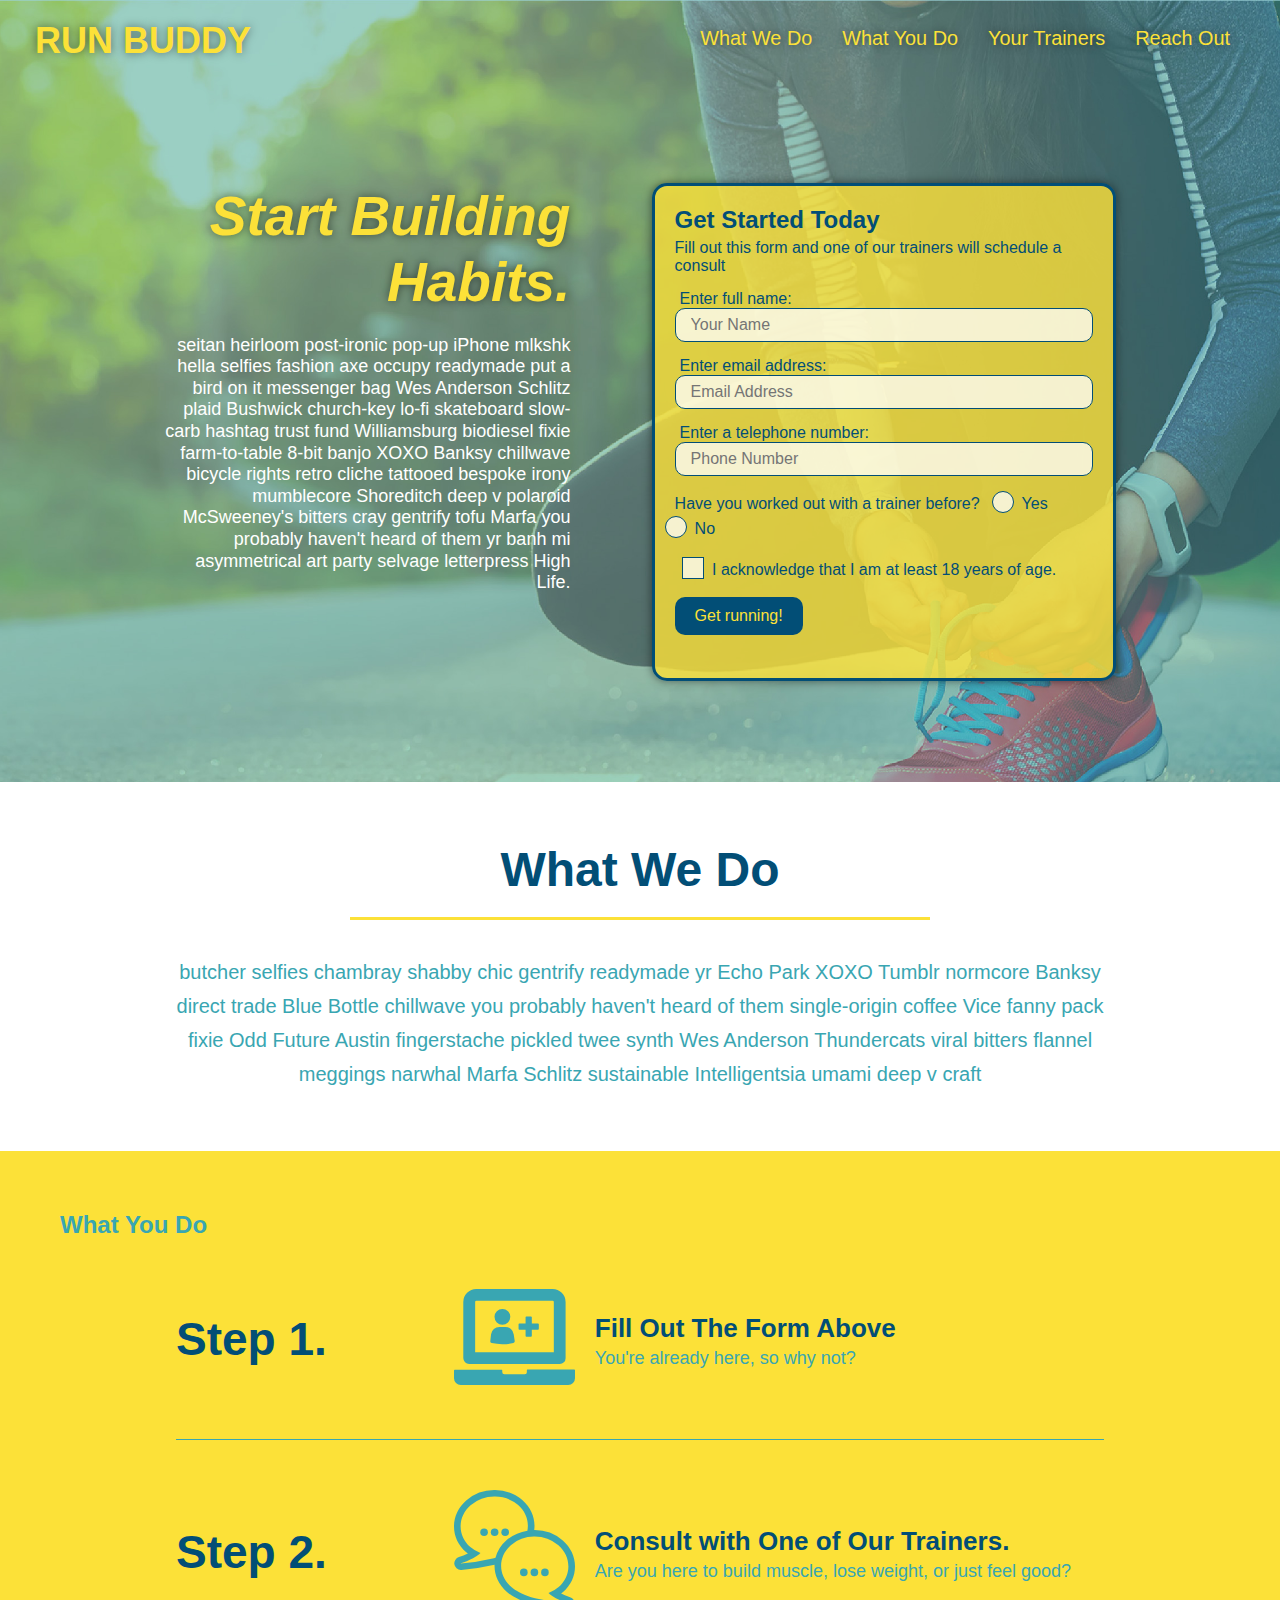
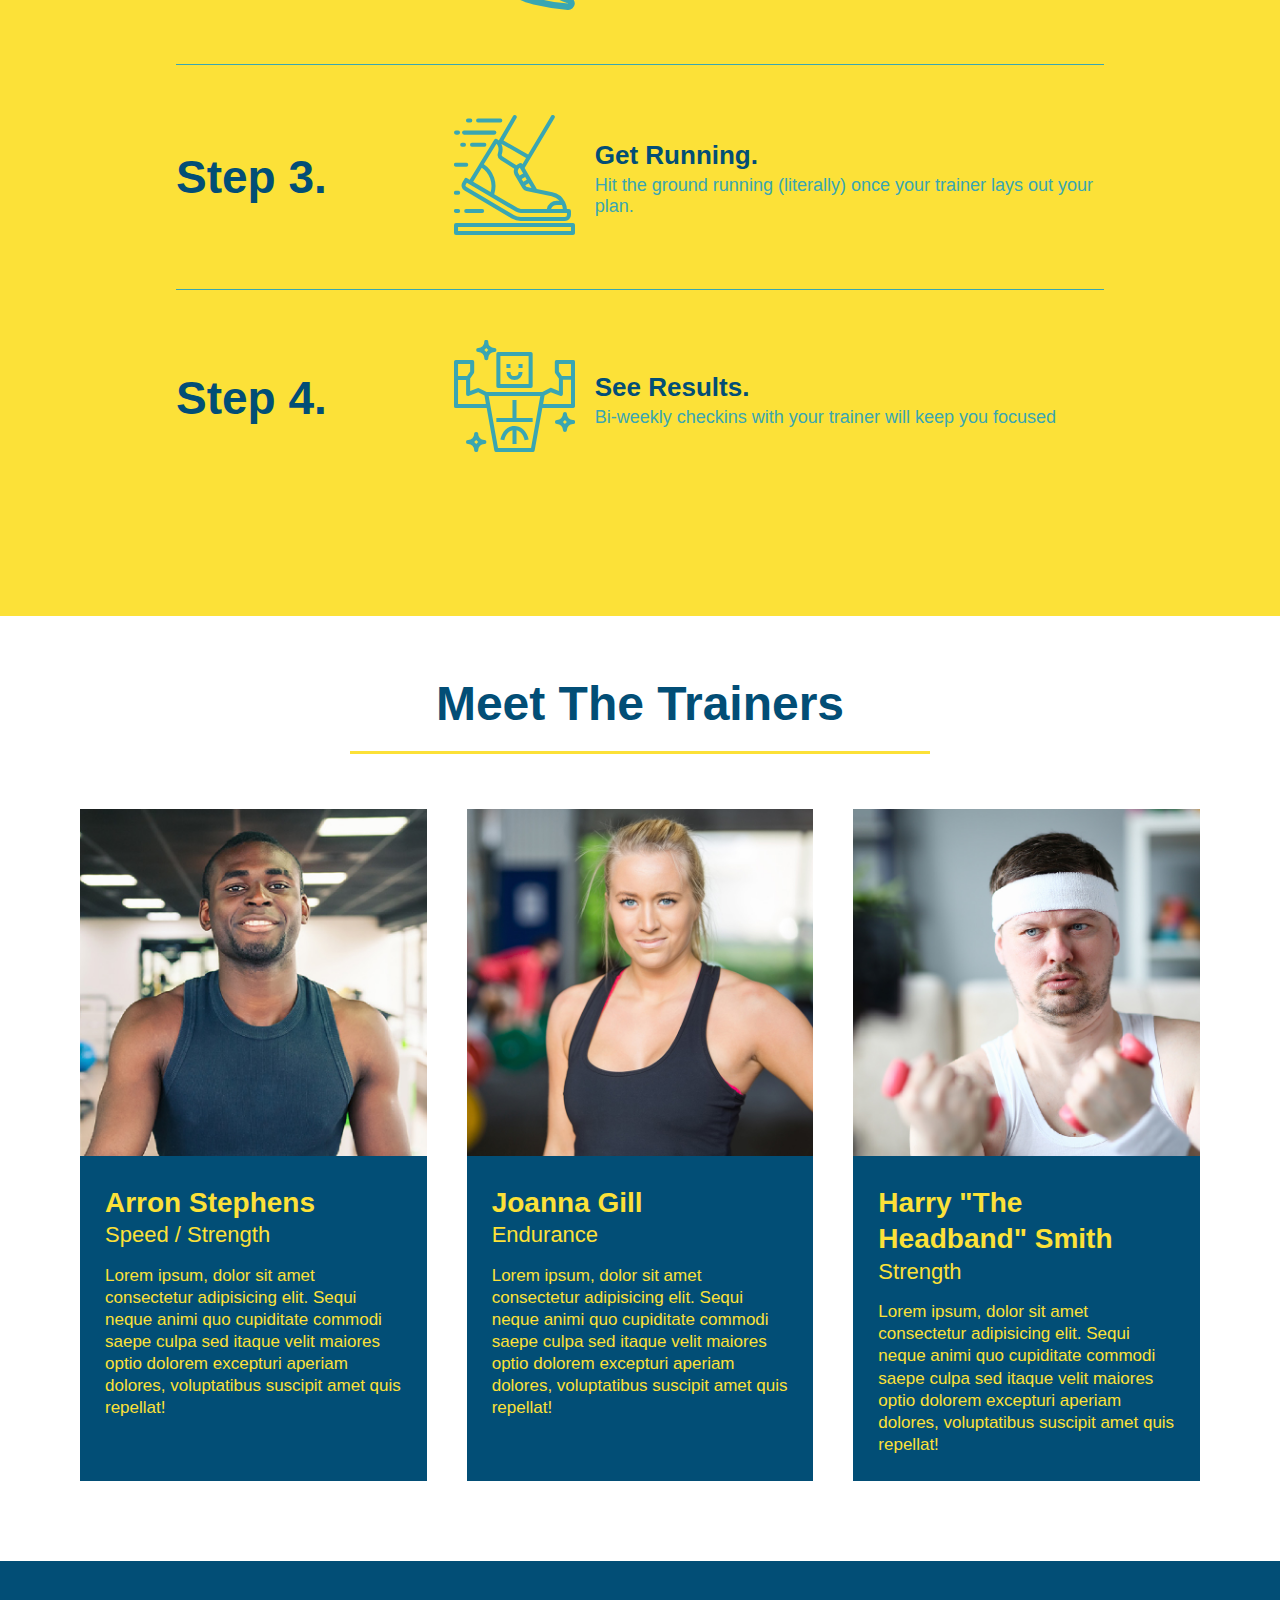
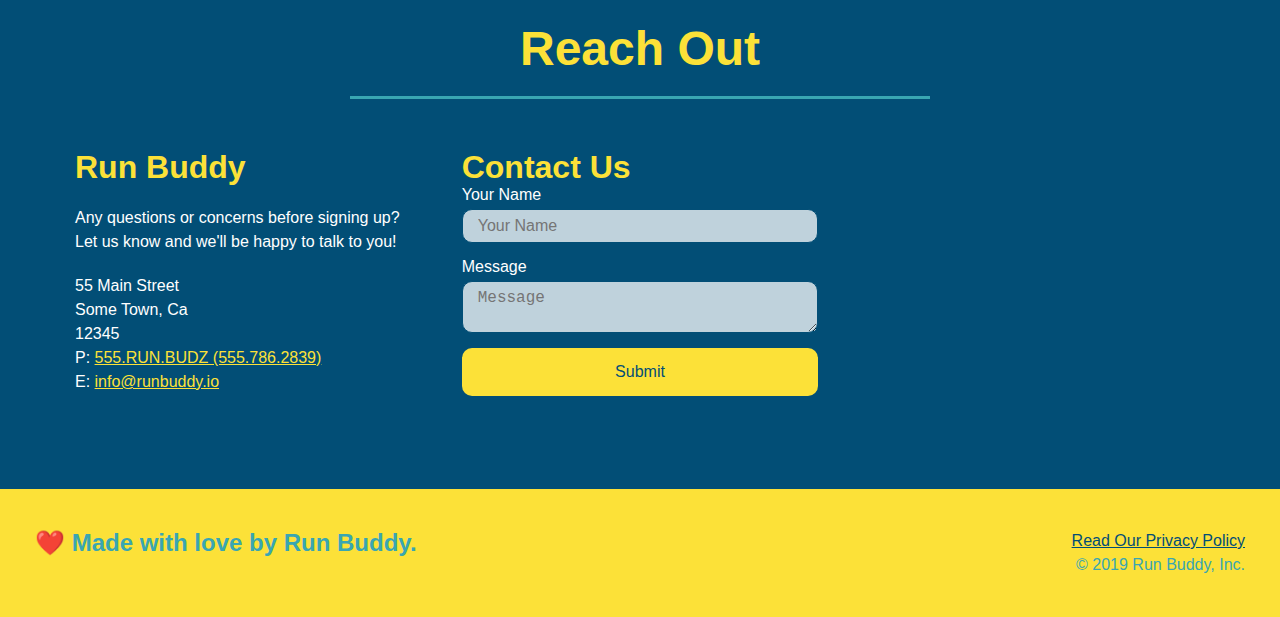
<file: index.html>
<!DOCTYPE html>
<html lang="en">

<head>
    <meta charset="UTF-8">
    <meta http-equiv="X-UA-Compatible" content="IE=edge">
    <meta name="viewport" content="width=device-width, initial-scale=1.0">
    <title>Run Buddy</title>
    <link rel="stylesheet" href="./assets/css/style.css">
</head>
<!-- run buddy landing page -->

<body>
    <!-- navigation -->
    <header>
        <h1>RUN BUDDY</h1>
        <nav>
            <!-- Unordered list element -->
            <ul>
                <!-- List item element-->
                <li>
                    <!-- Anchor element -->
                    <a href="#what-we-do">What We Do</a>
                </li>
                <li>
                    <a href="#what-you-do">What You Do</a>
                </li>
                <li>
                    <a href="#your-trainers">Your Trainers</a>
                </li>
                <li>
                    <a href="#reach-out">Reach Out</a>
                </li>
            </ul>
        </nav>
    </header>
    <!-- hero/jumbotron -->
    <section id="hero" class="flex-container">
        <div class="hero-cta">
            <h2>Start Building Habits.</h2>
            <p>seitan heirloom post-ironic pop-up iPhone mlkshk hella selfies fashion axe occupy readymade put a
                bird on it messenger bag Wes Anderson Schlitz plaid Bushwick church-key lo-fi skateboard slow-carb
                hashtag trust fund Williamsburg biodiesel fixie farm-to-table 8-bit banjo XOXO Banksy chillwave
                bicycle rights retro cliche tattooed bespoke irony mumblecore Shoreditch deep v polaroid McSweeney's
                bitters cray gentrify tofu Marfa you probably haven't heard of them yr banh mi asymmetrical art
                party selvage letterpress High Life.</p>
        </div>
        <div class="hero-form">
            <h3>Get Started Today</h3>
            <p>Fill out this form and one of our trainers will schedule a consult</p>
            <!-- Add form element -->
            <form action="">
                <label for="name">Enter full name:</label>
                <input type="text" placeholder="Your Name" name="name" id="name" class="form-input" />
                <label for="email">Enter email address:</label>
                <input type="email" placeholder="Email Address" name="email" id="email" class="form-input" />
                <label for="phone">Enter a telephone number:</label>
                <input type="tel" placeholder="Phone Number" name="phone" id="phone" class="form-input" />
                <p>
                    Have you worked out with a trainer before?
                    <span class="radio-wrapper">
                      <input type="radio" name="trainer-confirm" id="trainer-yes" />
                      <label for="trainer-yes">Yes</label>
                    </span>
                    <span class="radio-wrapper">
                      <input type="radio" name="trainer-confirm" id="trainer-no" />
                      <label for="trainer-no">No</label>
                    </span>
                  </p>
                  <p>
                    <span class="checkbox-wrapper">
                      <input type="checkbox" name="age-confirm" id="checkbox" />
                      <label for="checkbox">I acknowledge that I am at least 18 years of age.</label>
                    </span>
                  </p>
                <button type="submit">
                    Get running!
                </button>
            </form>
        </div>
    </section>

    <!-- "what we do" section -->
    <section id="what-we-do" class="intro">
        <div class="flex-row">
            <h2 class="section-title primary-border">
                What We Do
            </h2>
        </div>
        <div class="flex-row">
            <p>
                butcher selfies chambray shabby chic gentrify readymade yr Echo Park XOXO Tumblr normcore Banksy direct
                trade Blue Bottle chillwave you probably haven't heard of them single-origin coffee Vice fanny pack
                fixie
                Odd Future Austin fingerstache pickled twee synth Wes Anderson Thundercats viral bitters flannel
                meggings
                narwhal Marfa Schlitz sustainable Intelligentsia umami deep v craft
            </p>
        </div>
    </section>

    <!-- "what you do" section -->
    <section id="what-you-do" class="steps">
        <div class="flex-row">
            <h2 class="section title secondary-border">What You Do</h2>
        </div>
        <div class="step">
            <h3>Step 1.</h3>
            <div class="step-info">
                <div class="step-img">
                    <img src="./assets/images/step-1.svg" alt="" />
                </div>
                <div class="step-text">
                    <h4>Fill Out The Form Above</h4>
                    <p>You're already here, so why not?</p>
                </div>
            </div>
        </div>
        <div class="step">
            <h3>Step 2.</h3>
            <div class="step-info">
                <div class="step-img">
                    <img src="./assets/images/step-2.svg" alt="" />
                </div>
                <div class="step-text">
                    <h4>Consult with One of Our Trainers.</h4>
                    <p>Are you here to build muscle, lose weight, or just feel good?</p>
                </div>
            </div>
        </div>
        <div class="step">
            <h3>Step 3.</h3>
            <div class="step-info">
                <div class="step-img">
                    <img src="./assets/images/step-3.svg" alt="" />
                </div>
                <div class="step-text">
                    <h4>Get Running.</h4>
                    <p>Hit the ground running (literally) once your trainer lays out your plan.</p>
                </div>
            </div>
        </div>
        <div class="step">
            <h3>Step 4.</h3>
            <div class="step-info">
                <div class="step-img">
                    <img src="./assets/images/step-4.svg" alt="" />
                </div>
                <div class="step-text">
                    <h4>See Results.</h4>
                    <p>Bi-weekly checkins with your trainer will keep you focused</p>
                </div>
            </div>
        </div>
    </section>

    <!-- "meet the trainers" section -->
    <section id="your-trainers">
        <div class="flex-row">
            <h2 class="section-title primary-border">Meet The Trainers</h2>
        </div>
        <div class="trainers">
            <article class="trainer">
                <img src="./assets/images/trainer-1.jpg"
                    alt="Arron Stephens in his workout clothes, ready to pump iron" />
                <div class="trainer-bio">
                    <h3 class="trainer-name">Arron Stephens</h3>
                    <h4 class="trainer-role">Speed / Strength</h4>
                    <p>
                        Lorem ipsum, dolor sit amet consectetur adipisicing elit. Sequi neque animi quo cupiditate
                        commodi saepe culpa sed
                        itaque velit maiores optio dolorem excepturi aperiam dolores, voluptatibus suscipit amet quis
                        repellat!
                    </p>
                </div>
            </article>
            <article class="trainer">
                <img src="./assets/images/trainer-2.jpg" alt="Joanna Gill cooling off after a workout" />
                <div class="trainer-bio">
                    <h3 class="trainer-name">Joanna Gill</h3>
                    <h4 class="trainer-role">Endurance</h4>
                    <p>
                        Lorem ipsum, dolor sit amet consectetur adipisicing elit. Sequi neque animi quo cupiditate
                        commodi saepe culpa sed
                        itaque velit maiores optio dolorem excepturi aperiam dolores, voluptatibus suscipit amet quis
                        repellat!
                    </p>
                </div>
            </article>
            <article class="trainer">
                <img src="./assets/images/trainer-3.jpg"
                    alt="Harry Smith wearing a headband and lifting comically small pink weights" />
                <div class="trainer-bio">
                    <h3 class="trainer-name">Harry "The Headband" Smith</h3>
                    <h4 class="trainer-role">Strength</h4>
                    <p>
                        Lorem ipsum, dolor sit amet consectetur adipisicing elit. Sequi neque animi quo cupiditate
                        commodi saepe culpa sed
                        itaque velit maiores optio dolorem excepturi aperiam dolores, voluptatibus suscipit amet quis
                        repellat!
                    </p>
                </div>
            </article>
        </div>
    </section>

    <!-- "reach out" section -->
    <section id="reach-out" class="contact">
        <div class="flex-row">
            <h2 class="section-title secondary-border">Reach Out</h2>
        </div>
        <div class="contact-info">
            <div>
                <h3>Run Buddy</h3>
                <p>
                    Any questions or concerns before signing up?
                    <br />
                    Let us know and we'll be happy to talk to you!
                </p>

                <address>
                    55 Main Street <br />
                    Some Town, Ca <br />
                    12345 <br />
                    P: <a href="tel:555.786.2839">555.RUN.BUDZ (555.786.2839)</a><br />
                    E: <a href="mailto://info@runbuddy.io">info@runbuddy.io</a>
                </address>

            </div>

            <div class="contact-form">
                <h3>Contact Us</h3>
                <form>
                    <label for="contact-name">Your Name</label>
                    <input type="text" id="contact-name" placeholder="Your Name" />

                    <label for="contact-message">Message</label>
                    <textarea id="contact-message" placeholder="Message"></textarea>

                    <button type="submit">Submit</button>
                </form>
            </div>

            <iframe
                src="https://www.google.com/maps/embed?pb=!1m14!1m12!1m3!1d12182.30520634488!2d-74.0652613!3d40.2407219!2m3!1f0!2f0!3f0!3m2!1i1024!2i768!4f13.1!5e0!3m2!1sen!2sus!4v1561060983193!5m2!1sen!2sus"
                frameborder="0" style="border:0" allowfullscreen></iframe>

        </div>
    </section>

    <!-- footer -->
    <footer>
        <h2>❤️ Made with love by Run Buddy.</h2>
        <div>
            <a href="./privacy-policy.html">Read Our Privacy Policy</a><br />
            &copy; 2019 Run Buddy, Inc.
        </div>
    </footer>
</body>

</html>
</file>
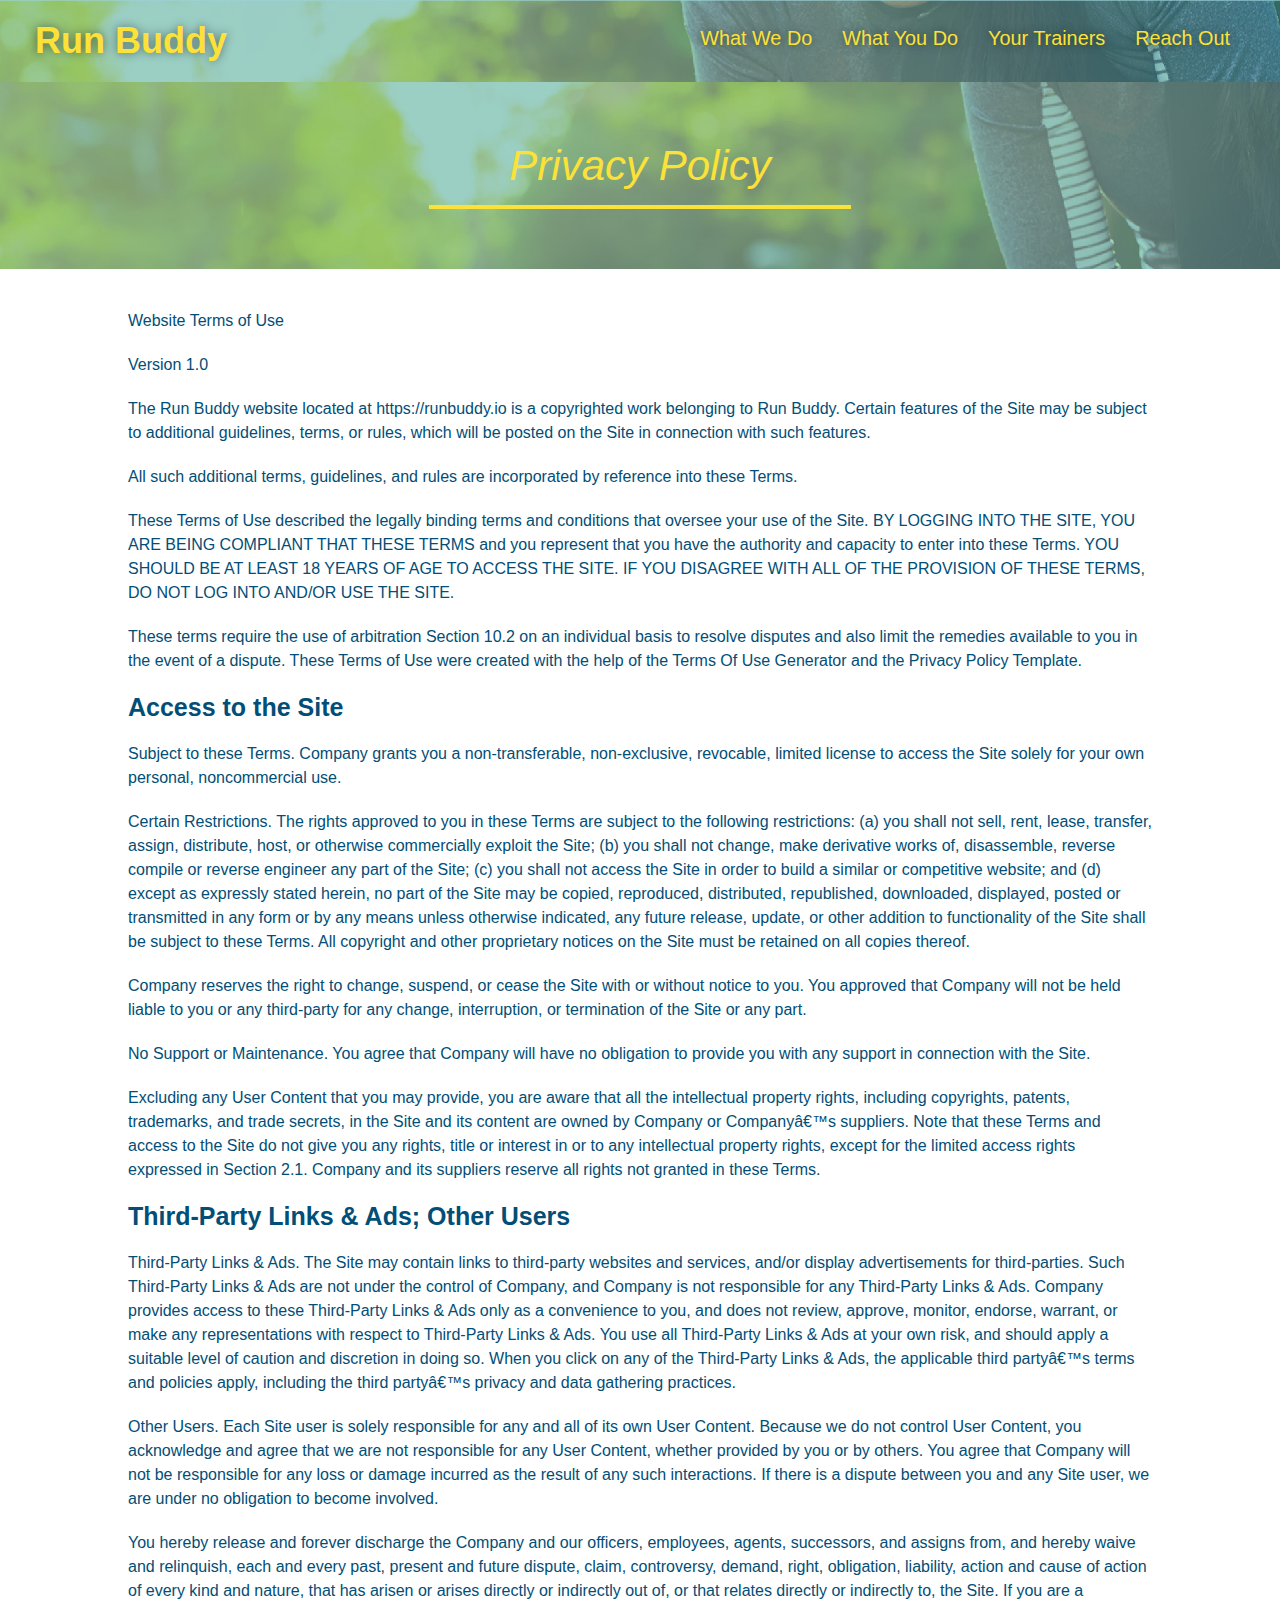
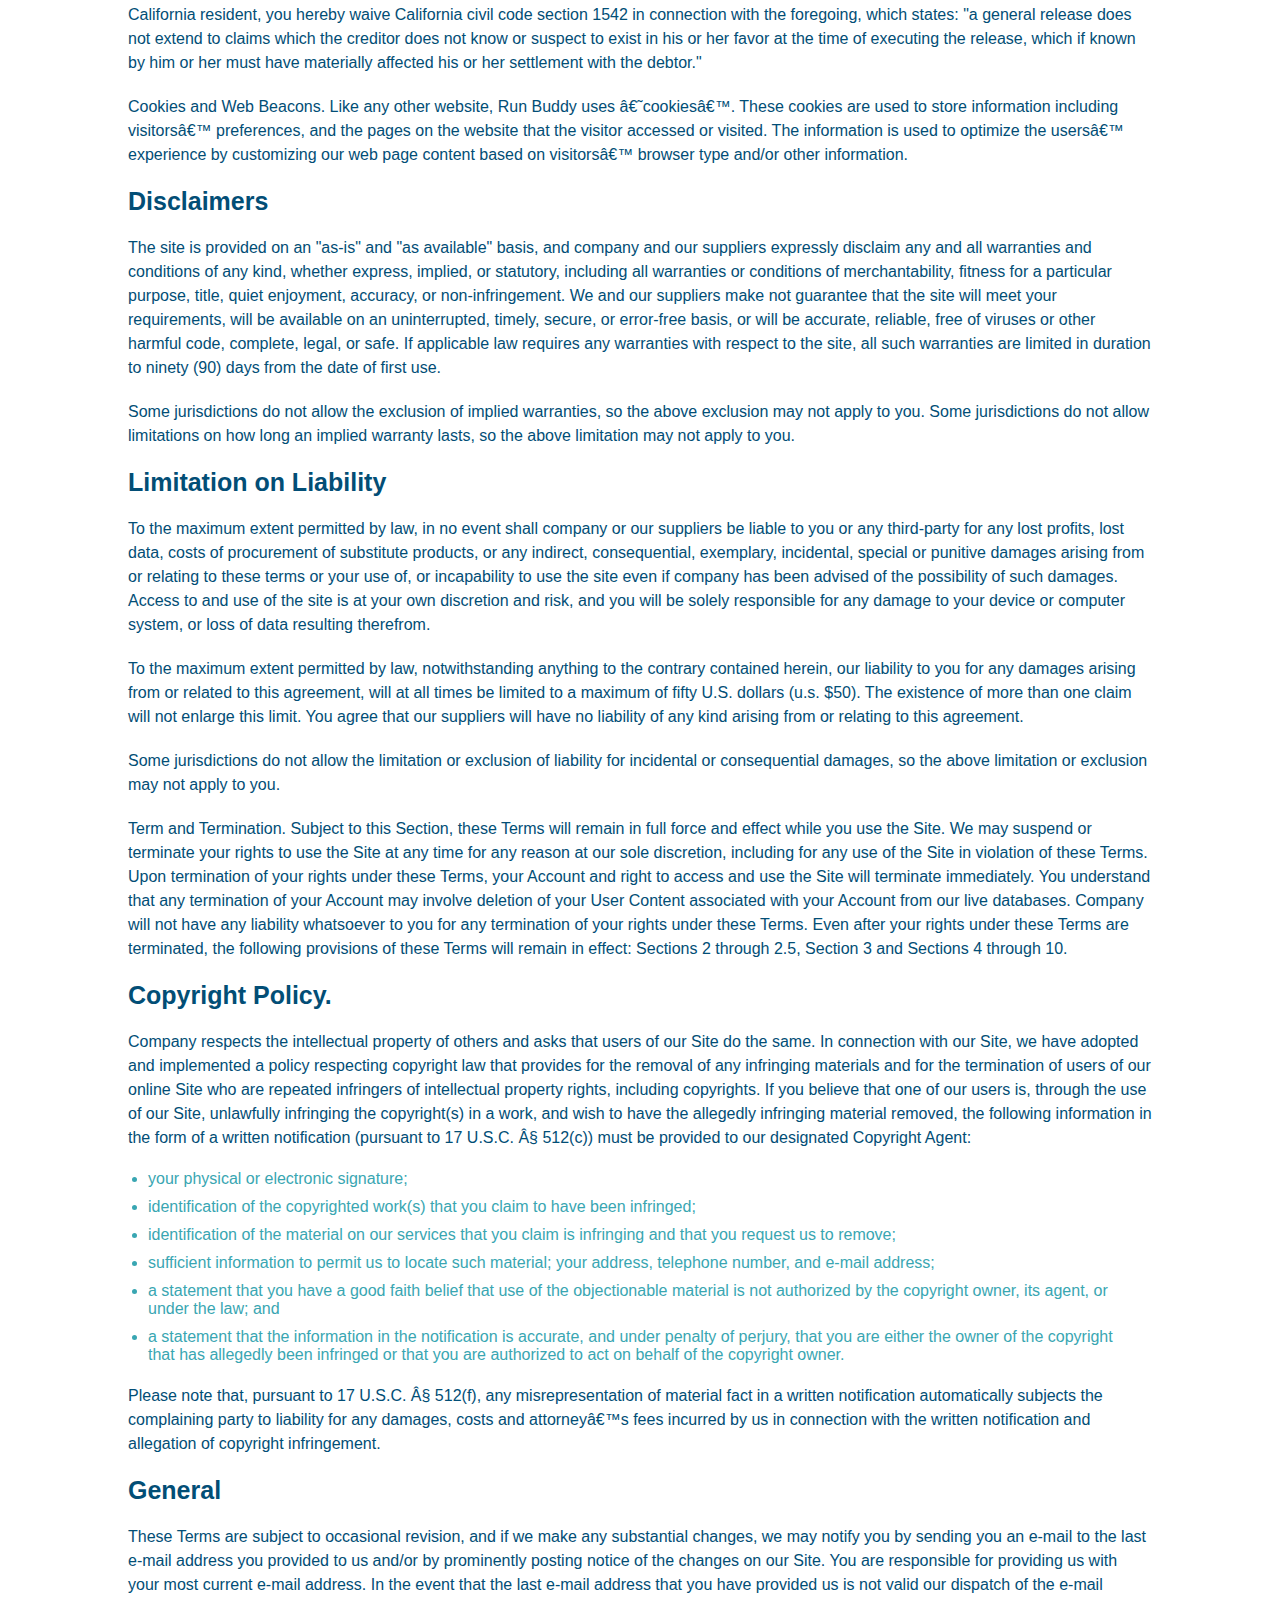
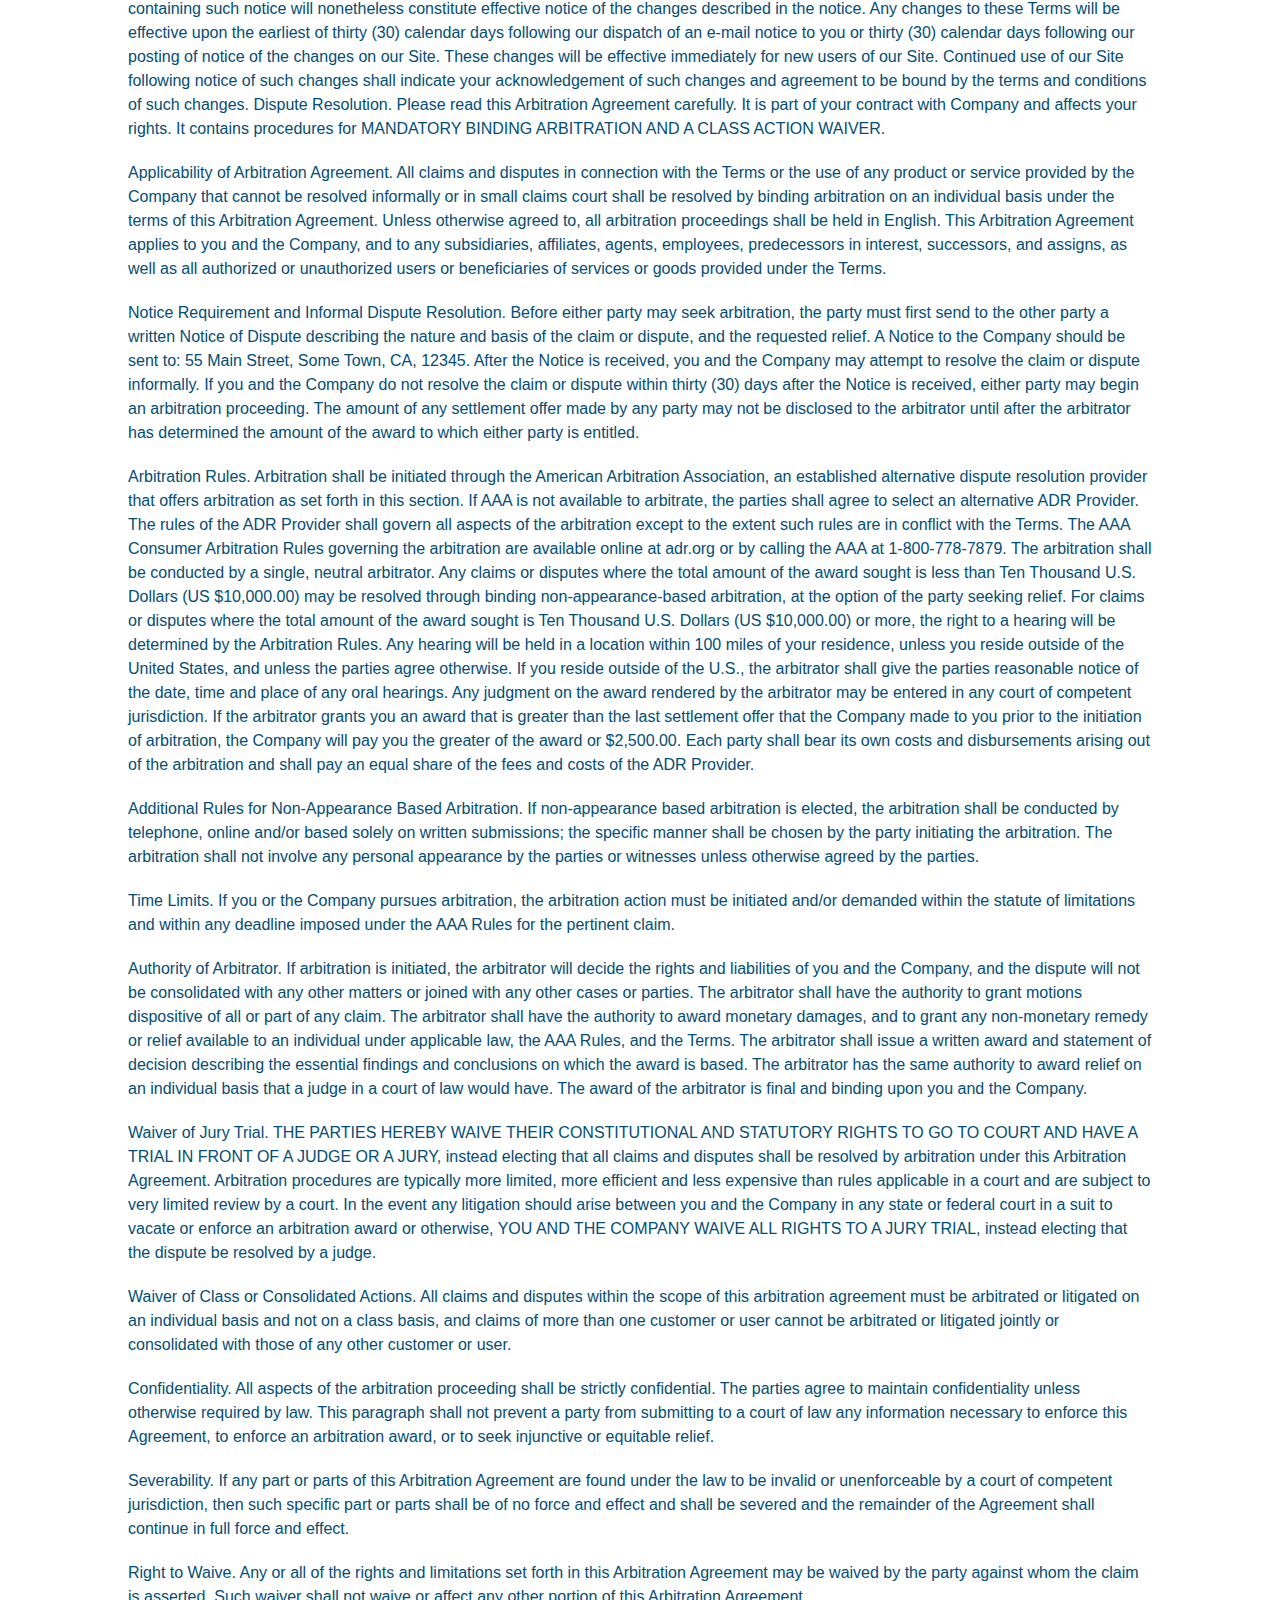
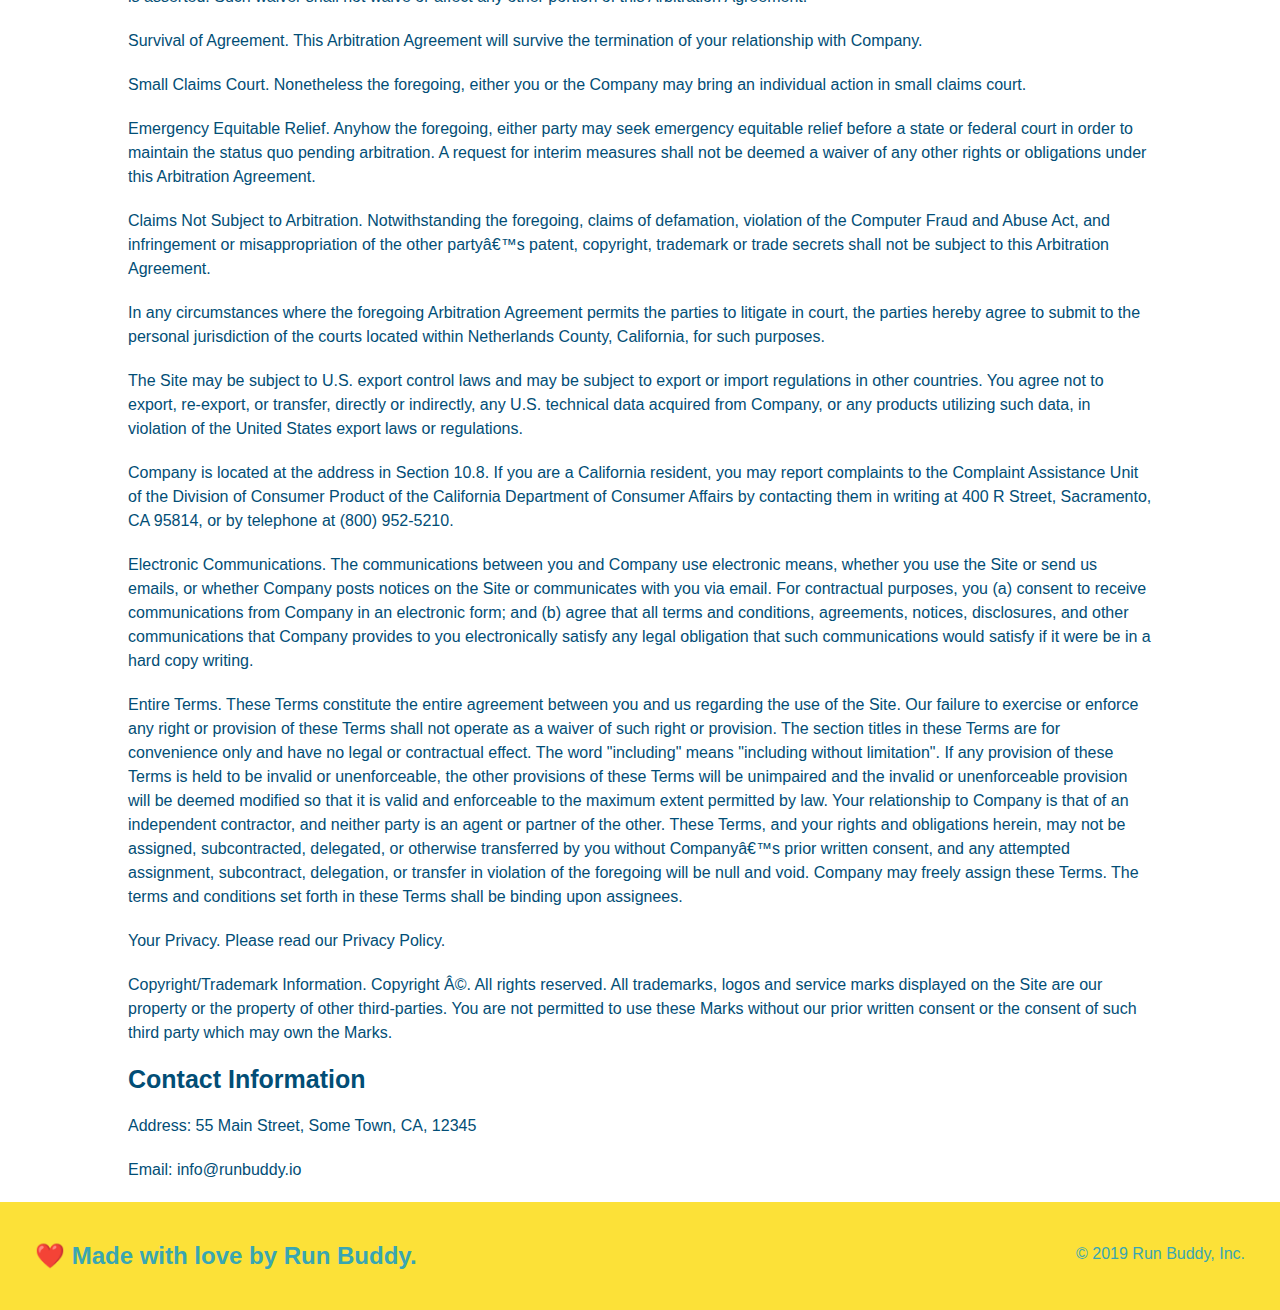
<file: privacy-policy.html>
<!DOCTYPE html>
<html lang="en">

<head>
    <meta charset="UTF-8">
    <meta http-equiv="X-UA-Compatible" content="IE=edge">
    <meta name="viewport" content="width=device-width, initial-scale=1.0">
    <title>Privacy Policy - Run Buddy</title>
    <link rel="stylesheet" href="./assets/css/style.css">
    <link rel="stylesheet" href="./assets/css/secondary-styles.css">
</head>

<body>
    <!-- navigation -->
    <header>
        <h1><a href="./index.html">Run Buddy</a></h1>
        <nav>
            <!-- Unordered list element -->
            <ul>
                <!-- List item element-->
                <li>
                    <!-- Anchor element -->
                    <a href="./index.html#what-we-do">What We Do</a>
                </li>
                <li>
                    <a href="./index.html#what-you-do">What You Do</a>
                </li>
                <li>
                    <a href="./index.html#your-trainers">Your Trainers</a>
                </li>
                <li>
                    <a href="./index.html#reach-out">Reach Out</a>
                </li>
            </ul>
        </nav>
    </header>
    <!-- hero/jumbotron -->
    <section id="hero">
            <h2 class="page-title">
                Privacy Policy
            </h2>
    </section>
    <article class="secondary-content">
        <p>
            Website Terms of Use
        </p>

        <p>
            Version 1.0
        </p>

        <p>
            The Run Buddy website located at https://runbuddy.io is a copyrighted work belonging to Run Buddy.
            Certain
            features of the Site may be subject to additional guidelines, terms, or rules, which will be posted on
            the Site
            in connection with such features.
        </p>

        <p>
            All such additional terms, guidelines, and rules are incorporated by reference into these Terms.
        </p>

        <p>
            These Terms of Use described the legally binding terms and conditions that oversee your use of the Site.
            BY
            LOGGING INTO THE SITE, YOU ARE BEING COMPLIANT THAT THESE TERMS and you represent that you have the
            authority
            and capacity to enter into these Terms. YOU SHOULD BE AT LEAST 18 YEARS OF AGE TO ACCESS THE SITE. IF
            YOU
            DISAGREE WITH ALL OF THE PROVISION OF THESE TERMS, DO NOT LOG INTO AND/OR USE THE SITE.
        </p>

        <p>
            These terms require the use of arbitration Section 10.2 on an individual basis to resolve disputes and
            also
            limit the remedies available to you in the event of a dispute. These Terms of Use were created with the
            help of
            the Terms Of Use Generator and the Privacy Policy Template.
        </p>

        <h3>
            Access to the Site
        </h3>

        <p>
            Subject to these Terms. Company grants you a non-transferable, non-exclusive, revocable, limited license
            to
            access the Site solely for your own personal, noncommercial use.
        </p>

        <p>
            Certain Restrictions. The rights approved to you in these Terms are subject to the following
            restrictions: (a)
            you shall not sell, rent, lease, transfer, assign, distribute, host, or otherwise commercially exploit
            the Site;
            (b) you shall not change, make derivative works of, disassemble, reverse compile or reverse engineer any
            part of
            the Site; (c) you shall not access the Site in order to build a similar or competitive website; and (d)
            except
            as expressly stated herein, no part of the Site may be copied, reproduced, distributed, republished,
            downloaded,
            displayed, posted or transmitted in any form or by any means unless otherwise indicated, any future
            release,
            update, or other addition to functionality of the Site shall be subject to these Terms. All copyright
            and other
            proprietary notices on the Site must be retained on all copies thereof.
        </p>

        <p>
            Company reserves the right to change, suspend, or cease the Site with or without notice to you. You
            approved
            that Company will not be held liable to you or any third-party for any change, interruption, or
            termination of
            the Site or any part.
        </p>

        <p>
            No Support or Maintenance. You agree that Company will have no obligation to provide you with any
            support in
            connection with the Site.
        </p>

        <p>
            Excluding any User Content that you may provide, you are aware that all the intellectual property
            rights,
            including copyrights, patents, trademarks, and trade secrets, in the Site and its content are owned by
            Company
            or Companyâ€™s suppliers. Note that these Terms and access to the Site do not give you any rights, title
            or
            interest in or to any intellectual property rights, except for the limited access rights expressed in
            Section
            2.1. Company and its suppliers reserve all rights not granted in these Terms.
        </p>

        <h3>
            Third-Party Links & Ads; Other Users
        </h3>

        <p>
            Third-Party Links & Ads. The Site may contain links to third-party websites and services, and/or display
            advertisements for third-parties. Such Third-Party Links & Ads are not under the control of Company, and
            Company
            is not responsible for any Third-Party Links & Ads. Company provides access to these Third-Party Links &
            Ads
            only as a convenience to you, and does not review, approve, monitor, endorse, warrant, or make any
            representations with respect to Third-Party Links & Ads. You use all Third-Party Links & Ads at your own
            risk,
            and should apply a suitable level of caution and discretion in doing so. When you click on any of the
            Third-Party Links & Ads, the applicable third partyâ€™s terms and policies apply, including the third
            partyâ€™s
            privacy and data gathering practices.
        </p>

        <p>
            Other Users. Each Site user is solely responsible for any and all of its own User Content. Because we do
            not
            control User Content, you acknowledge and agree that we are not responsible for any User Content,
            whether
            provided by you or by others. You agree that Company will not be responsible for any loss or damage
            incurred as
            the result of any such interactions. If there is a dispute between you and any Site user, we are under
            no
            obligation to become involved.
        </p>

        <p>
            You hereby release and forever discharge the Company and our officers, employees, agents, successors,
            and
            assigns from, and hereby waive and relinquish, each and every past, present and future dispute, claim,
            controversy, demand, right, obligation, liability, action and cause of action of every kind and nature,
            that has
            arisen or arises directly or indirectly out of, or that relates directly or indirectly to, the Site. If
            you are
            a California resident, you hereby waive California civil code section 1542 in connection with the
            foregoing,
            which states: "a general release does not extend to claims which the creditor does not know or suspect
            to exist
            in his or her favor at the time of executing the release, which if known by him or her must have
            materially
            affected his or her settlement with the debtor."
        </p>

        <p>
            Cookies and Web Beacons. Like any other website, Run Buddy uses â€˜cookiesâ€™. These cookies are used to
            store
            information including visitorsâ€™ preferences, and the pages on the website that the visitor accessed or
            visited.
            The information is used to optimize the usersâ€™ experience by customizing our web page content based on
            visitorsâ€™
            browser type and/or other information.
        </p>

        <h3>
            Disclaimers
        </h3>

        <p>
            The site is provided on an "as-is" and "as available" basis, and company and our suppliers expressly
            disclaim
            any and all warranties and conditions of any kind, whether express, implied, or statutory, including all
            warranties or conditions of merchantability, fitness for a particular purpose, title, quiet enjoyment,
            accuracy,
            or non-infringement. We and our suppliers make not guarantee that the site will meet your requirements,
            will be
            available on an uninterrupted, timely, secure, or error-free basis, or will be accurate, reliable, free
            of
            viruses or other harmful code, complete, legal, or safe. If applicable law requires any warranties with
            respect
            to the site, all such warranties are limited in duration to ninety (90) days from the date of first use.
        </p>

        <p>
            Some jurisdictions do not allow the exclusion of implied warranties, so the above exclusion may not
            apply to
            you. Some jurisdictions do not allow limitations on how long an implied warranty lasts, so the above
            limitation
            may not apply to you.
        </p>

        <h3>
            Limitation on Liability
        </h3>

        <p>
            To the maximum extent permitted by law, in no event shall company or our suppliers be liable to you or
            any
            third-party for any lost profits, lost data, costs of procurement of substitute products, or any
            indirect,
            consequential, exemplary, incidental, special or punitive damages arising from or relating to these
            terms or
            your use of, or incapability to use the site even if company has been advised of the possibility of such
            damages. Access to and use of the site is at your own discretion and risk, and you will be solely
            responsible
            for any damage to your device or computer system, or loss of data resulting therefrom.
        </p>

        <p>
            To the maximum extent permitted by law, notwithstanding anything to the contrary contained herein, our
            liability
            to you for any damages arising from or related to this agreement, will at all times be limited to a
            maximum of
            fifty U.S. dollars (u.s. $50). The existence of more than one claim will not enlarge this limit. You
            agree that
            our suppliers will have no liability of any kind arising from or relating to this agreement.
        </p>

        <p>
            Some jurisdictions do not allow the limitation or exclusion of liability for incidental or consequential
            damages, so the above limitation or exclusion may not apply to you.
        </p>

        <p>
            Term and Termination. Subject to this Section, these Terms will remain in full force and effect while
            you use
            the Site. We may suspend or terminate your rights to use the Site at any time for any reason at our sole
            discretion, including for any use of the Site in violation of these Terms. Upon termination of your
            rights under
            these Terms, your Account and right to access and use the Site will terminate immediately. You
            understand that
            any termination of your Account may involve deletion of your User Content associated with your Account
            from our
            live databases. Company will not have any liability whatsoever to you for any termination of your rights
            under
            these Terms. Even after your rights under these Terms are terminated, the following provisions of these
            Terms
            will remain in effect: Sections 2 through 2.5, Section 3 and Sections 4 through 10.
        </p>

        <h3>
            Copyright Policy.
        </h3>

        <p>
            Company respects the intellectual property of others and asks that users of our Site do the same. In
            connection
            with our Site, we have adopted and implemented a policy respecting copyright law that provides for the
            removal
            of any infringing materials and for the termination of users of our online Site who are repeated
            infringers of
            intellectual property rights, including copyrights. If you believe that one of our users is, through the
            use of
            our Site, unlawfully infringing the copyright(s) in a work, and wish to have the allegedly infringing
            material
            removed, the following information in the form of a written notification (pursuant to 17 U.S.C. Â§
            512(c)) must
            be provided to our designated Copyright Agent:
        </p>

        <ul>
            <li>
                your physical or electronic signature;
            </li>
            <li>
                identification of the copyrighted work(s) that you claim to have been infringed;
            </li>
            <li>
                identification of the material on our services that you claim is infringing and that you request us
                to remove;
            </li>
            <li>
                sufficient information to permit us to locate such material; your address, telephone number, and
                e-mail
                address;
            </li>
            <li>
                a statement that you have a good faith belief that use of the objectionable material is not
                authorized by the
                copyright owner, its agent, or under the law; and
            </li>
            <li>
                a statement that the information in the notification is accurate, and under penalty of perjury, that
                you are
                either the owner of the copyright that has allegedly been infringed or that you are authorized to
                act on
                behalf of the copyright owner.
            </li>
        </ul>

        <p>
            Please note that, pursuant to 17 U.S.C. Â§ 512(f), any misrepresentation of material fact in a written
            notification automatically subjects the complaining party to liability for any damages, costs and
            attorneyâ€™s
            fees incurred by us in connection with the written notification and allegation of copyright
            infringement.
        </p>

        <h3>
            General
        </h3>

        <p>
            These Terms are subject to occasional revision, and if we make any substantial changes, we may notify
            you by
            sending you an e-mail to the last e-mail address you provided to us and/or by prominently posting notice
            of the
            changes on our Site. You are responsible for providing us with your most current e-mail address. In the
            event
            that the last e-mail address that you have provided us is not valid our dispatch of the e-mail
            containing such
            notice will nonetheless constitute effective notice of the changes described in the notice. Any changes
            to these
            Terms will be effective upon the earliest of thirty (30) calendar days following our dispatch of an
            e-mail
            notice to you or thirty (30) calendar days following our posting of notice of the changes on our Site.
            These
            changes will be effective immediately for new users of our Site. Continued use of our Site following
            notice of
            such changes shall indicate your acknowledgement of such changes and agreement to be bound by the terms
            and
            conditions of such changes. Dispute Resolution. Please read this Arbitration Agreement carefully. It is
            part of
            your contract with Company and affects your rights. It contains procedures for MANDATORY BINDING
            ARBITRATION AND
            A CLASS ACTION WAIVER.
        </p>

        <p>
            Applicability of Arbitration Agreement. All claims and disputes in connection with the Terms or the use
            of any
            product or service provided by the Company that cannot be resolved informally or in small claims court
            shall be
            resolved by binding arbitration on an individual basis under the terms of this Arbitration Agreement.
            Unless
            otherwise agreed to, all arbitration proceedings shall be held in English. This Arbitration Agreement
            applies to
            you and the Company, and to any subsidiaries, affiliates, agents, employees, predecessors in interest,
            successors, and assigns, as well as all authorized or unauthorized users or beneficiaries of services or
            goods
            provided under the Terms.
        </p>

        <p>
            Notice Requirement and Informal Dispute Resolution. Before either party may seek arbitration, the party
            must
            first send to the other party a written Notice of Dispute describing the nature and basis of the claim
            or
            dispute, and the requested relief. A Notice to the Company should be sent to: 55 Main Street, Some Town,
            CA,
            12345. After the Notice is received, you and the Company may attempt to resolve the claim or dispute
            informally.
            If you and the Company do not resolve the claim or dispute within thirty (30) days after the Notice is
            received,
            either party may begin an arbitration proceeding. The amount of any settlement offer made by any party
            may not
            be disclosed to the arbitrator until after the arbitrator has determined the amount of the award to
            which either
            party is entitled.
        </p>

        <p>
            Arbitration Rules. Arbitration shall be initiated through the American Arbitration Association, an
            established
            alternative dispute resolution provider that offers arbitration as set forth in this section. If AAA is
            not
            available to arbitrate, the parties shall agree to select an alternative ADR Provider. The rules of the
            ADR
            Provider shall govern all aspects of the arbitration except to the extent such rules are in conflict
            with the
            Terms. The AAA Consumer Arbitration Rules governing the arbitration are available online at adr.org or
            by
            calling the AAA at 1-800-778-7879. The arbitration shall be conducted by a single, neutral arbitrator.
            Any
            claims or disputes where the total amount of the award sought is less than Ten Thousand U.S. Dollars (US
            $10,000.00) may be resolved through binding non-appearance-based arbitration, at the option of the party
            seeking
            relief. For claims or disputes where the total amount of the award sought is Ten Thousand U.S. Dollars
            (US
            $10,000.00) or more, the right to a hearing will be determined by the Arbitration Rules. Any hearing
            will be
            held in a location within 100 miles of your residence, unless you reside outside of the United States,
            and
            unless the parties agree otherwise. If you reside outside of the U.S., the arbitrator shall give the
            parties
            reasonable notice of the date, time and place of any oral hearings. Any judgment on the award rendered
            by the
            arbitrator may be entered in any court of competent jurisdiction. If the arbitrator grants you an award
            that is
            greater than the last settlement offer that the Company made to you prior to the initiation of
            arbitration, the
            Company will pay you the greater of the award or $2,500.00. Each party shall bear its own costs and
            disbursements arising out of the arbitration and shall pay an equal share of the fees and costs of the
            ADR
            Provider.
        </p>

        <p>
            Additional Rules for Non-Appearance Based Arbitration. If non-appearance based arbitration is elected,
            the
            arbitration shall be conducted by telephone, online and/or based solely on written submissions; the
            specific
            manner shall be chosen by the party initiating the arbitration. The arbitration shall not involve any
            personal
            appearance by the parties or witnesses unless otherwise agreed by the parties.
        </p>

        <p>
            Time Limits. If you or the Company pursues arbitration, the arbitration action must be initiated and/or
            demanded
            within the statute of limitations and within any deadline imposed under the AAA Rules for the pertinent
            claim.
        </p>

        <p>
            Authority of Arbitrator. If arbitration is initiated, the arbitrator will decide the rights and
            liabilities of
            you and the Company, and the dispute will not be consolidated with any other matters or joined with any
            other
            cases or parties. The arbitrator shall have the authority to grant motions dispositive of all or part of
            any
            claim. The arbitrator shall have the authority to award monetary damages, and to grant any non-monetary
            remedy
            or relief available to an individual under applicable law, the AAA Rules, and the Terms. The arbitrator
            shall
            issue a written award and statement of decision describing the essential findings and conclusions on
            which the
            award is based. The arbitrator has the same authority to award relief on an individual basis that a
            judge in a
            court of law would have. The award of the arbitrator is final and binding upon you and the Company.
        </p>

        <p>
            Waiver of Jury Trial. THE PARTIES HEREBY WAIVE THEIR CONSTITUTIONAL AND STATUTORY RIGHTS TO GO TO COURT
            AND HAVE
            A TRIAL IN FRONT OF A JUDGE OR A JURY, instead electing that all claims and disputes shall be resolved
            by
            arbitration under this Arbitration Agreement. Arbitration procedures are typically more limited, more
            efficient
            and less expensive than rules applicable in a court and are subject to very limited review by a court.
            In the
            event any litigation should arise between you and the Company in any state or federal court in a suit to
            vacate
            or enforce an arbitration award or otherwise, YOU AND THE COMPANY WAIVE ALL RIGHTS TO A JURY TRIAL,
            instead
            electing that the dispute be resolved by a judge.
        </p>

        <p>
            Waiver of Class or Consolidated Actions. All claims and disputes within the scope of this arbitration
            agreement
            must be arbitrated or litigated on an individual basis and not on a class basis, and claims of more than
            one
            customer or user cannot be arbitrated or litigated jointly or consolidated with those of any other
            customer or
            user.
        </p>

        <p>
            Confidentiality. All aspects of the arbitration proceeding shall be strictly confidential. The parties
            agree to
            maintain confidentiality unless otherwise required by law. This paragraph shall not prevent a party from
            submitting to a court of law any information necessary to enforce this Agreement, to enforce an
            arbitration
            award, or to seek injunctive or equitable relief.
        </p>

        <p>
            Severability. If any part or parts of this Arbitration Agreement are found under the law to be invalid
            or
            unenforceable by a court of competent jurisdiction, then such specific part or parts shall be of no
            force and
            effect and shall be severed and the remainder of the Agreement shall continue in full force and effect.
        </p>

        <p>
            Right to Waive. Any or all of the rights and limitations set forth in this Arbitration Agreement may be
            waived
            by the party against whom the claim is asserted. Such waiver shall not waive or affect any other portion
            of this
            Arbitration Agreement.
        </p>

        <p>
            Survival of Agreement. This Arbitration Agreement will survive the termination of your relationship with
            Company.
        </p>

        <p>
            Small Claims Court. Nonetheless the foregoing, either you or the Company may bring an individual action
            in small
            claims court.
        </p>

        <p>
            Emergency Equitable Relief. Anyhow the foregoing, either party may seek emergency equitable relief
            before a
            state or federal court in order to maintain the status quo pending arbitration. A request for interim
            measures
            shall not be deemed a waiver of any other rights or obligations under this Arbitration Agreement.
        </p>

        <p>
            Claims Not Subject to Arbitration. Notwithstanding the foregoing, claims of defamation, violation of the
            Computer Fraud and Abuse Act, and infringement or misappropriation of the other partyâ€™s patent,
            copyright,
            trademark or trade secrets shall not be subject to this Arbitration Agreement.
        </p>

        <p>
            In any circumstances where the foregoing Arbitration Agreement permits the parties to litigate in court,
            the
            parties hereby agree to submit to the personal jurisdiction of the courts located within Netherlands
            County,
            California, for such purposes.
        </p>

        <p>
            The Site may be subject to U.S. export control laws and may be subject to export or import regulations
            in other
            countries. You agree not to export, re-export, or transfer, directly or indirectly, any U.S. technical
            data
            acquired from Company, or any products utilizing such data, in violation of the United States export
            laws or
            regulations.
        </p>

        <p>
            Company is located at the address in Section 10.8. If you are a California resident, you may report
            complaints
            to the Complaint Assistance Unit of the Division of Consumer Product of the California Department of
            Consumer
            Affairs by contacting them in writing at 400 R Street, Sacramento, CA 95814, or by telephone at (800)
            952-5210.
        </p>

        <p>
            Electronic Communications. The communications between you and Company use electronic means, whether you
            use the
            Site or send us emails, or whether Company posts notices on the Site or communicates with you via email.
            For
            contractual purposes, you (a) consent to receive communications from Company in an electronic form; and
            (b)
            agree that all terms and conditions, agreements, notices, disclosures, and other communications that
            Company
            provides to you electronically satisfy any legal obligation that such communications would satisfy if it
            were be
            in a hard copy writing.
        </p>

        <p>
            Entire Terms. These Terms constitute the entire agreement between you and us regarding the use of the
            Site. Our
            failure to exercise or enforce any right or provision of these Terms shall not operate as a waiver of
            such right
            or provision. The section titles in these Terms are for convenience only and have no legal or
            contractual
            effect. The word "including" means "including without limitation". If any provision of these Terms is
            held to be
            invalid or unenforceable, the other provisions of these Terms will be unimpaired and the invalid or
            unenforceable provision will be deemed modified so that it is valid and enforceable to the maximum
            extent
            permitted by law. Your relationship to Company is that of an independent contractor, and neither party
            is an
            agent or partner of the other. These Terms, and your rights and obligations herein, may not be assigned,
            subcontracted, delegated, or otherwise transferred by you without Companyâ€™s prior written consent, and
            any
            attempted assignment, subcontract, delegation, or transfer in violation of the foregoing will be null
            and void.
            Company may freely assign these Terms. The terms and conditions set forth in these Terms shall be
            binding upon
            assignees.
        </p>

        <p>
            Your Privacy. Please read our Privacy Policy.
        </p>

        <p>
            Copyright/Trademark Information. Copyright Â©. All rights reserved. All trademarks, logos and service
            marks
            displayed on the Site are our property or the property of other third-parties. You are not permitted to
            use
            these Marks without our prior written consent or the consent of such third party which may own the
            Marks.
        </p>

        <h3>
            Contact Information
        </h3>

        <p>
            Address: 55 Main Street, Some Town, CA, 12345
        </p>

        <p>
            Email: info@runbuddy.io
        </p>
    </article>
    <!-- footer -->
    <footer>
        <h2>❤️ Made with love by Run Buddy.</h2>
        <div>
            &copy; 2019 Run Buddy, Inc.
        </div>
    </footer>
</body>

</html>
</file>
<file: assets/css/style.css>
:root {
  --primary-color: #fce138;
  --secondary-color: #024e76;
  --tertiary-color: #39a6b2;
}

* {
    margin: 0;
    padding: 0;
    box-sizing: border-box;
}

body {
    /* more on this crazy alphanumerical value in a minute! */
    color: #39a6b2;
    font-family: Helvetica, Arial, sans-serif;
  }

/* utilities */
  section {
    padding: 60px;
  }

  .section-title {
    font-size: 48px;
    color: var(--secondary-color);
    border-bottom: 3px solid;
    padding-bottom: 20px;
    text-align: center;
    margin: 0 auto 35px auto;
    width: 50%;
  }

  .primary-border {
    border-color: var(--primary-color);
  }
  
  .secondary-border {
    border-color: #39a6b2;
  }

  .text-left {
    text-align: left;
  }
  
  .text-right {
    text-align: right;
  }

  .flex-row {
    display: flex;
  }

  /* apply styles to <header> */
header {
  display: flex;
  justify-content: space-between;
  flex-wrap: wrap;
  padding: 20px 35px;
  background-color: #39a6b2;
  position: -webkit-sticky;
  position: sticky;
  top: 0;
  background-image: url("../images/hero-bg.jpg");
  background-size: cover;
  background-attachment: fixed;
  background-position: 80%;
  z-index: 9999;
  }

  header h1 {
    font-weight: bold;
    font-size: 36px;
    color: var(--primary-color);
    margin: 0;
    text-shadow: 0 0 10px rgba(0, 0, 0, 0.5);
  }
  
  header a {
    color: var(--primary-color);
    text-decoration: none;
  }

  header nav {
      margin: 7px 0;
  }

  header nav ul {
    display: flex;
    flex-wrap: wrap;
    justify-content: space-between;
    align-items: center;
    list-style: none;
  }

  header nav ul li a {
    padding: 10px 15px;
    font-weight: lighter;
    font-size: 1.55vw;
    text-shadow: 0 0 10px rgba(0, 0, 0, 0.5);
  }

  header nav ul li a:hover {
    background: var(--primary-color);
    color: var(--secondary-color);
    border-radius: 15px;
    text-shadow: none;
  }

   /* hero section start*/
   /* homepage hero */
   #hero {
    background-image: url("../images/hero-bg.jpg");
    background-size: cover;
    background-attachment: fixed;
    background-position: 80%;
    height: 700px;
    display: flex;
    flex-wrap: wrap;
    justify-content: center;
  }

  
  .hero-cta {
    width: 35%;
    text-align: right;
    margin: 3.5%;
    color: #fff;
    font-size: 18px;
    line-height: 1.2;
  }

  .hero-cta h2 {
    font-style: italic;
    font-size: 55px;
    color: var(--primary-color);
    margin-bottom: 20px;
    text-shadow: 0 0 10px rgba(0, 0, 0, 0.5);
  }

    /* secondary page hero */
  .hero-secondary {
    margin: 20px;
    background-color: black;
    font-size: 20px;
    color: red;
  }


  .hero-form {
    background-color:rgba(252, 225, 56, 0.8);
    padding: 20px;
    width: 500px;
    color: var(--secondary-color);
    border: solid 3px var(--secondary-color);
    width: 40%;
    margin: 3.5%;
    box-shadow: 0 0 10px rgba(0, 0, 0, 0.5);
    border-radius: 15px;
  }

  .hero-form h3 {
    font-size: 24px;
    margin: 0;
  }

  .hero-form label {
    margin: 0 5px;
  }
  

  .hero-form p {
    margin: 5px 0px 15px 0px;
  }

  .checkbox-wrapper label, .radio-wrapper label {
    position: relative;
    left: 10px;
    margin: 10px;
    line-height: 1.6;
  }

  .checkbox-wrapper label::before, .radio-wrapper label::before {
    content: "";
    height: 20px;
    width: 20px;
    background: rgba(255, 255, 255, 0.75);  
    border: 1px solid var(--secondary-color);  
    position: absolute;
    top: -4px;
    left: -30px;
  }

  .radio-wrapper label::before {
    border-radius: 50%;
  }

  .radio-wrapper label::after {
    content: "";
    width: 20px;
    height: 20px;
    border-radius: 50%;
    background: var(--secondary-color);
    position: absolute;
    left: -29px;
    top: -3px;
    background-image: radial-gradient(circle, #39a6b2, var(--secondary-color));
  }
  
  .checkbox-wrapper label::after {
    content: "";
    height: 6px;
    width: 14px;
    border-left: 2px solid var(--secondary-color);
    border-bottom: 2px solid var(--secondary-color);
    position: absolute;
    left: -26px;
    top: 1px;
    transform: rotate(-58deg);
  }

  .checkbox-wrapper input + label::after, 
.radio-wrapper input + label::after {
  content: none;
}

.checkbox-wrapper input:checked + label::after, 
.radio-wrapper input:checked + label::after {
  content: "";
}

  .form-input {
    border: 1px solid var(--secondary-color);
    display: block;
    padding: 7px 15px;
    font-size: 16px;
    color: var(--secondary-color);
    width: 100%;
    margin-bottom: 15px;
    border-radius: 10px;
    background-color: rgba(255,255,255, 0.75);
  }

  .form-input:focus {
    background-color: rgba(255,255,255, 1);
    outline: none;
  }

  .checkbox-wrapper input, .radio-wrapper input {
    opacity: 0;
  }

  .hero-form button {
    color: var(--primary-color);
    background-color: var(--secondary-color);
    border: none;
    padding: 10px 20px;
    font-size: 16px;
    border-radius: 10px;
  }

  .hero-form button:hover {
    background-color: #39a6b2;  
  }

  /* hero section ends */

  /* what we do section */


  .intro p {
    margin: 0 auto;
    line-height: 1.7;
    color: #39a6b2;
    width: 80%;
    font-size: 20px;
    text-align: center;
  }

  /* what we do section ends */

  /* what you do section */
  .steps {
    background:var(--primary-color);
  }

  .step {
    margin: 50px auto;
    padding-bottom: 50px;
    width: 80%;
    display: flex;
    flex-wrap: wrap;
    align-items: center;
    justify-content: space-between;
  }

  .step:not(:last-child) {
    border-bottom: 1px solid #39a6b2;
  }

  .step-info {
    display: flex;
    flex-wrap: wrap;
    align-items: center;
    flex: 2 70%;
  }

  .step-img {
    flex: 1 12%;
    margin-right: 20px;
  }

  .step-img img {
    max-width: 100%;
  }
  
  .step h3 {
    color: var(--secondary-color);
    font-size: 46px;
    flex: 1 30%;
  }

  .step-text {
    flex: 12;
  }
  
  .step-text p {
    color: #39a6b2;
    font-size: 18px;
  }

  .step-text h4 {
    font-size: 26px;
    line-height: 1.5;
    color: var(--secondary-color);
  }

  /* what you do section ends */

  /* meet the trainers section */
  .trainers {
    width: 100%;
    margin: 0 auto;
    display: flex;
    flex-wrap: wrap;
    justify-content: space-around;
  }

  .trainer {
    margin: 20px;
    background: var(--secondary-color);
    color: var(--primary-color);
    flex:1;
  }

  .trainer img {
    width: 100%;
  }
  
  .trainer-bio {
    padding: 25px;
    line-height: 1.3;
  }

  .trainer-2 img {
    width: 35%;
    float: right;
  }
  
  .float-right {
    padding: 35px;
    float: right;
    width: 65%;
  }

  .trainer-bio h3 {
    font-size: 28px;
  }
  
  .trainer-bio h4 {
    font-weight: lighter;
    font-size: 22px;
    margin-bottom: 15px;
  }
  
  .trainer-bio p {
    font-size: 17px;
  }

  /* meet the trainers section ends */
  /* Reach out section starts */
  .contact {
    background: var(--secondary-color);
  }

  .contact h2 {
    color: var(--primary-color);
  }

  .contact-info {
    display: flex;
    justify-content: space-between;
    flex-wrap: wrap;
  }

  .contact-info > * {
    flex: 1;
    margin: 15px;
  }

  .contact-info div {
    color: white;
  }

  .contact-info h3 {
    color: var(--primary-color);
    font-size: 32px;
  }
  
  .contact-info p, .contact-info address {
    margin: 20px 0;
    line-height: 1.5;
    font-size: 16px;
    font-style: normal;
  }
  
  .contact-info a {
    color: var(--primary-color);
  }

  .contact-form input, .contact-form textarea {
    border: 1px solid var(--secondary-color);
    display: block;
    padding: 7px 15px;
    font-size: 16px;
    color: var(--secondary-color);
    width: 100%;
    margin-bottom: 15px;
    margin-top: 5px;
    border-radius: 10px;
    background-color: rgba(255,255,255, 0.75);
  }

  .contact-form input:focus, .contact-form textarea:focus {
    background-color: rgba(255,255,255, 1);
    outline: none;
  }

  .contact-form button {
    width: 100%;
    border: none;
    background: var(--primary-color);
    color: var(--secondary-color);
    text-align: center;
    padding: 15px 0;
    font-size: 16px;
    border-radius: 10px;
  }

  .contact-form button:hover {
    color: var(--primary-color);
    background: #39a6b2;
  }

  /* Reach out styles end */

  footer {
    display: flex;
    justify-content: space-between;
    flex-wrap: wrap;
    background: var(--primary-color);
    width: 100%;
    padding: 40px 35px;
  }

  footer div {
    
    line-height: 1.5;
    text-align: right;
  }

  footer a {
    color: var(--secondary-color);
  }


  /* MEDIA QUERY FOR SMALLER DESKTOP SCREENS AND SMALLER */
@media screen and (max-width: 980px) {
  header {
    padding-bottom: 0; 
    justify-content: center;
    position: relative;
  }

  header h1 {
    width: 100%;
    text-align: center;
  }

  header nav ul {
    margin-top: 20px;
    width: 100%;
    justify-content: center;
  }

  header nav ul li a {
    font-size: 20px;
  }

  footer h2, footer div {
    text-align: center;
    width: 100%;
  }

  #hero {
    height: 100vh;
  }

  .hero-cta, .hero-form {
    width: 100%;
  }

  .hero-cta {
    text-align: center;
  }

  .section-title {
    width: 80%;
  }
  
  .trainer {
    flex: 0 70%;
  }
  
  .contact-info iframe{
    flex: 1 100%;
  }
}

/* MEDIA QUERY FOR TABLETS AND SMALLER */
@media screen and (max-width: 768px) {
  section {
    padding: 30px 15px;
  }

  .step h3 {
    flex: 1 100%;
    text-align: center;
  }

  .step-info {
    flex: 2 100%;
    text-align: center;
    justify-content: center;
  }

  .step-img {
    flex: 0 32%;
    margin-right: 0;
    margin-top: 15px;
    margin-bottom: 15px;
  }

  .step-text {
    flex: 100%;  
  }
}

/* MEDIA QUERY FOR MOBILE PHONES AND SMALLER */
@media screen and (max-width: 575px) {

  .hero-form button {
    width: 100%;
  }

  .section-title {
    width: 95%;
  }

  .intro p {
    width: 100%;
  }

  .trainer {
    flex: 0 100%;
  }

  .contact-info {
    text-align: center;
  }

  .contact-info > * {
    flex: 0 100%;
  }

  .contact-form {
    order: 3;
  }
}
</file>
<file: assets/css/secondary-styles.css>
#hero {
    background-position: bottom;
    height: auto;
    text-align: center;
    margin-bottom: 40px;
  }

  .page-title {
      color: #fce138;
      display: inline-block;
      border-bottom: 4px solid #fce138;
      padding: 0 80px 15px 80px;
      font-weight: normal;
      font-size: 42px;
      font-style: italic;
  }

  .secondary-content {
      width: 80%;
      margin: 0 auto;
      color: #024e76;
  }

  .secondary-content h3 {
      font-size: 25px;
      margin: 20px 0px 20px 0px;
  }

  .secondary-content p {
      font-size: 16px;
      line-height: 1.5;
      margin: 20px 0px 20px 0px;
  }

  .secondary-content ul {
      margin: 15px 20px 15px 20px;

  }

  .secondary-content li {
      color: #39a6b2;
      margin: 10px 0 10px 0;
  }
</file>
